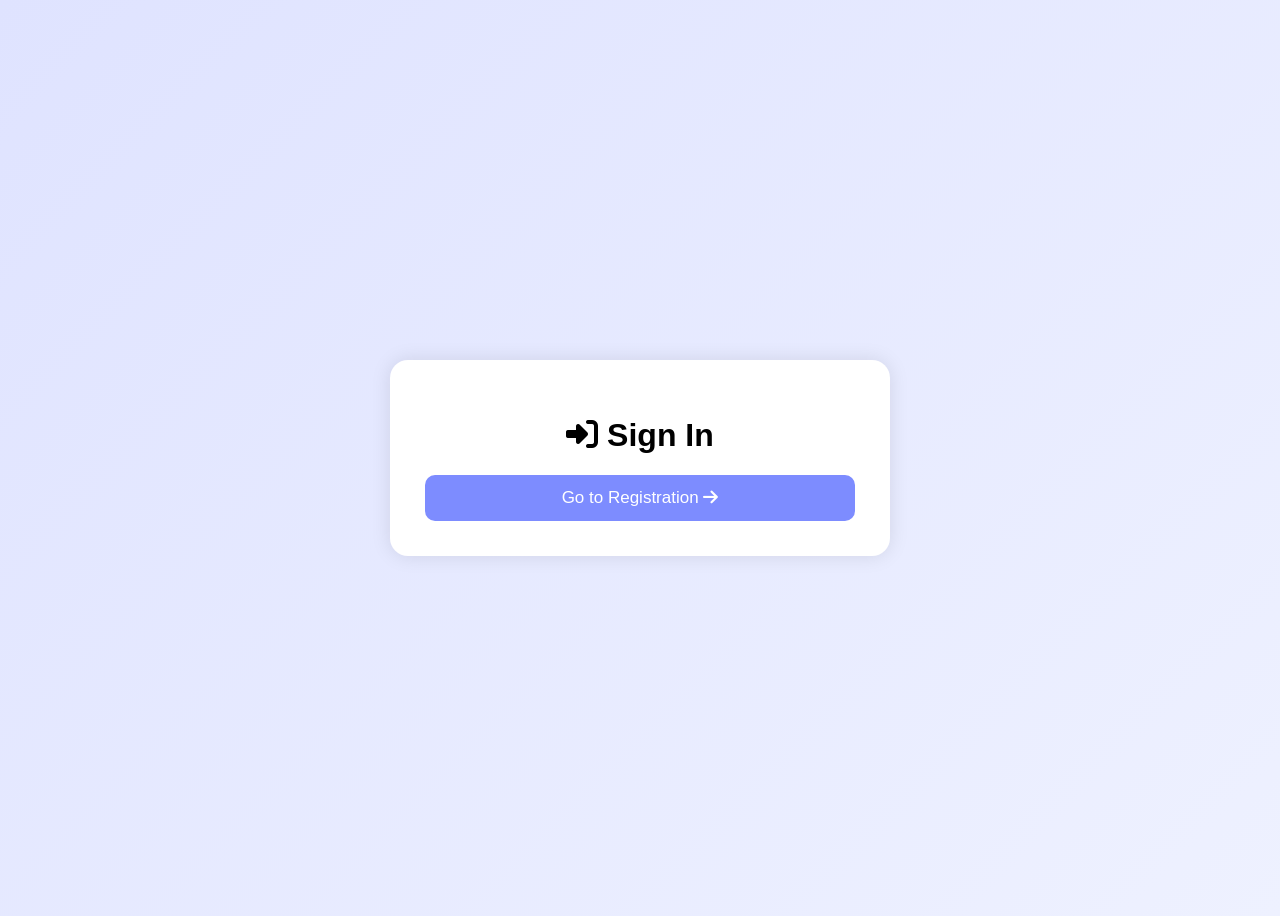
<file: index.html>
<!DOCTYPE html>
<html lang="en">
<head>
<meta charset="UTF-8">
<meta name="viewport" content="width=device-width, initial-scale=1.0">
<title>Sign In</title>
<link rel="stylesheet" href="style.css">
<link rel="stylesheet" href="https://cdnjs.cloudflare.com/ajax/libs/font-awesome/6.5.0/css/all.min.css">
</head>
<body class="center-bg">

<div class="form-box fade-in">
    <h1><i class="fa-solid fa-right-to-bracket"></i> Sign In</h1>
    <button class="btn enabled" onclick="window.location.href='form.html'">
        Go to Registration <i class="fa-solid fa-arrow-right"></i>
    </button>
</div>

</body>
</html>
</file>
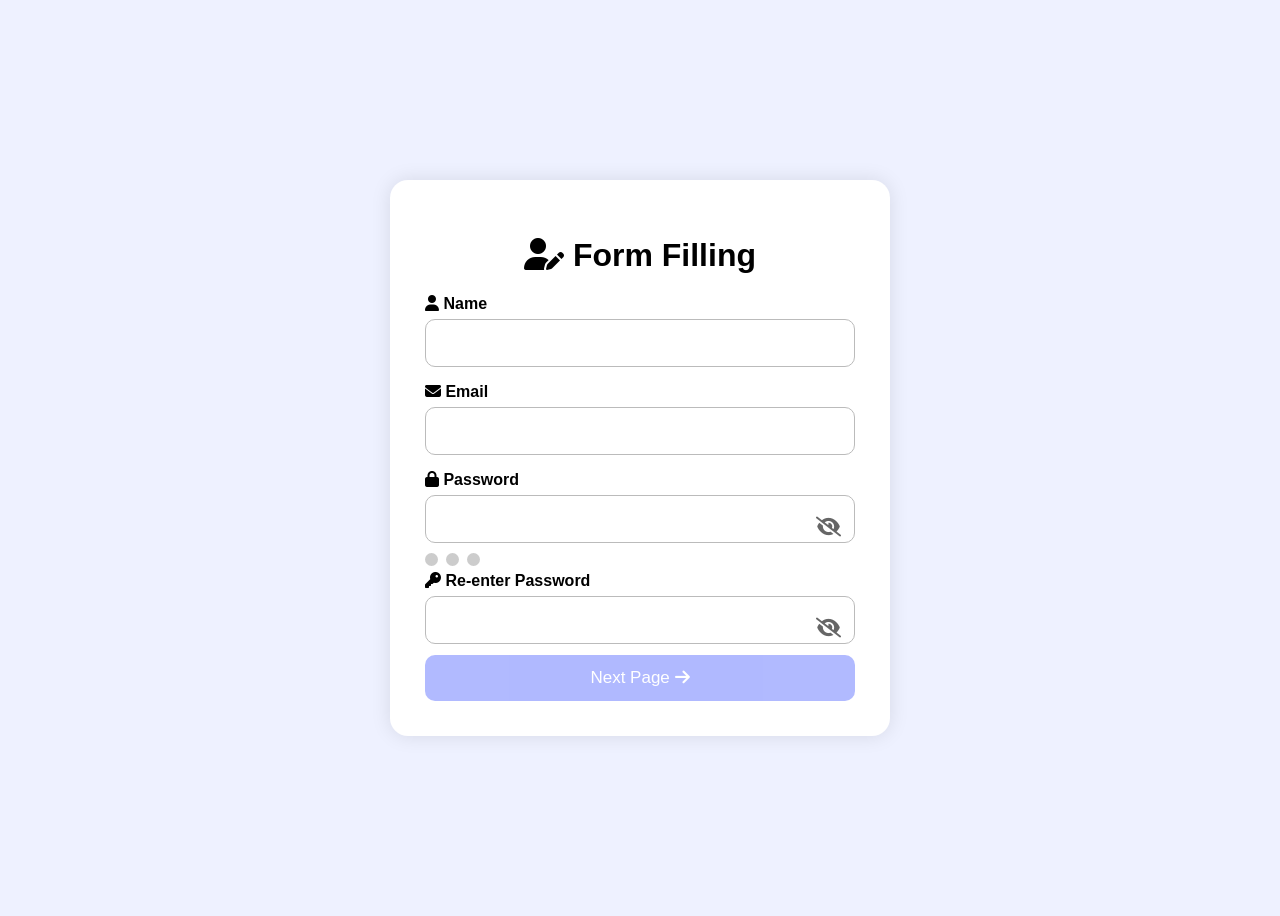
<file: form.html>
<!DOCTYPE html>
<html lang="en">
<head>
<meta charset="UTF-8">
<meta name="viewport" content="width=device-width, initial-scale=1.0">
<title>REGISTRATION - FORM</title>
<link rel="stylesheet" href="style.css">
<link rel="stylesheet" href="https://cdnjs.cloudflare.com/ajax/libs/font-awesome/6.5.0/css/all.min.css">
</head>

<body class="form-bg">

<div class="form-box slide-up">

    <h1><i class="fa-solid fa-user-pen"></i> Form Filling</h1>

    <form id="regForm">

        <!-- NAME -->
        <label><i class="fa-solid fa-user"></i> Name</label>
        <input type="text" id="name">
        <p class="error" id="nameError"></p>

        <!-- EMAIL -->
        <label><i class="fa-solid fa-envelope"></i> Email</label>
        <input type="text" id="email">
        <p class="error" id="emailError"></p>

        <!-- PASSWORD -->
        <label><i class="fa-solid fa-lock"></i> Password</label>

        <div class="password-wrapper">
            <input type="password" id="password">
            <i class="fa-solid fa-eye-slash toggle-icon" id="togglePassword"></i>
        </div>

        <div class="dots">
            <div id="dot1" class="dot"></div>
            <div id="dot2" class="dot"></div>
            <div id="dot3" class="dot"></div>
        </div>
        <p class="error" id="passError"></p>

        <!-- RE-ENTER -->
        <label><i class="fa-solid fa-key"></i> Re-enter Password</label>
        <div class="password-wrapper">
            <input type="password" id="repassword">
            <i class="fa-solid fa-eye-slash toggle-icon" id="toggleRePassword"></i>
        </div>
        <p class="error" id="repassError"></p>

        <!-- NEXT PAGE BUTTON -->
        <button id="nextBtn" class="btn" disabled>
            Next Page <i class="fa-solid fa-arrow-right"></i>
        </button>

    </form>

</div>

<script src="script.js"></script>
</body>
</html>
</file>
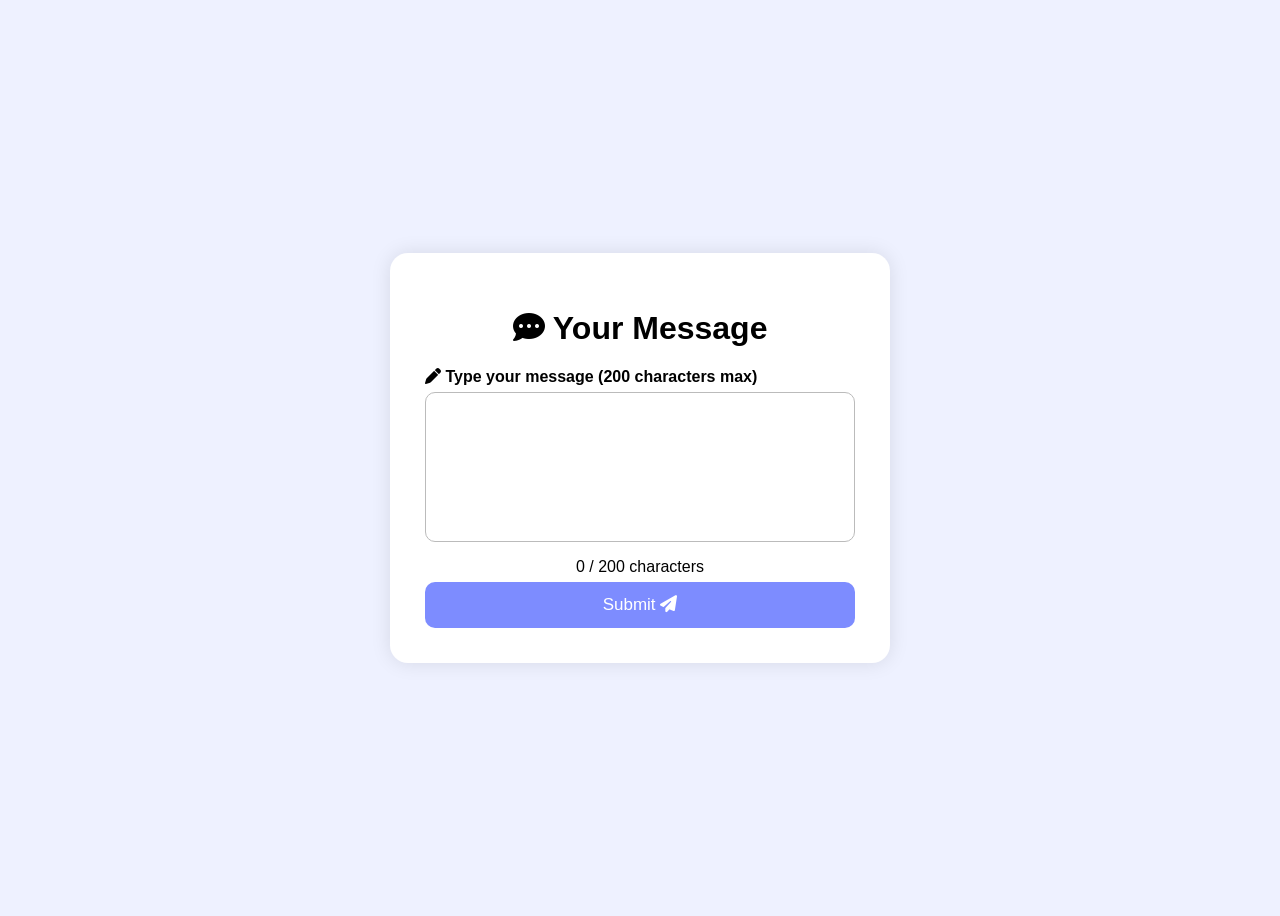
<file: message.html>
<!DOCTYPE html>
<html lang="en">
<head>
<meta charset="UTF-8">
<meta name="viewport" content="width=device-width, initial-scale=1.0">
<title>Your Message</title>
<link rel="stylesheet" href="style.css">
<link rel="stylesheet" href="https://cdnjs.cloudflare.com/ajax/libs/font-awesome/6.5.0/css/all.min.css">
</head>

<body class="form-bg">

<div class="form-box slide-up">

    <h1><i class="fa-solid fa-comment-dots"></i> Your Message</h1>

    <label><i class="fa-solid fa-pen"></i> Type your message (200 characters max)</label>
    <textarea id="msgBox" maxlength="200" class="msg-area"></textarea>

    <p id="msgCount">0 / 200 characters</p>
    <p class="error" id="msgError"></p>

    <button id="finalSubmit" class="btn enabled">
        Submit <i class="fa-solid fa-paper-plane"></i>
    </button>

</div>

<script src="script.js"></script>
</body>
</html>
</file>
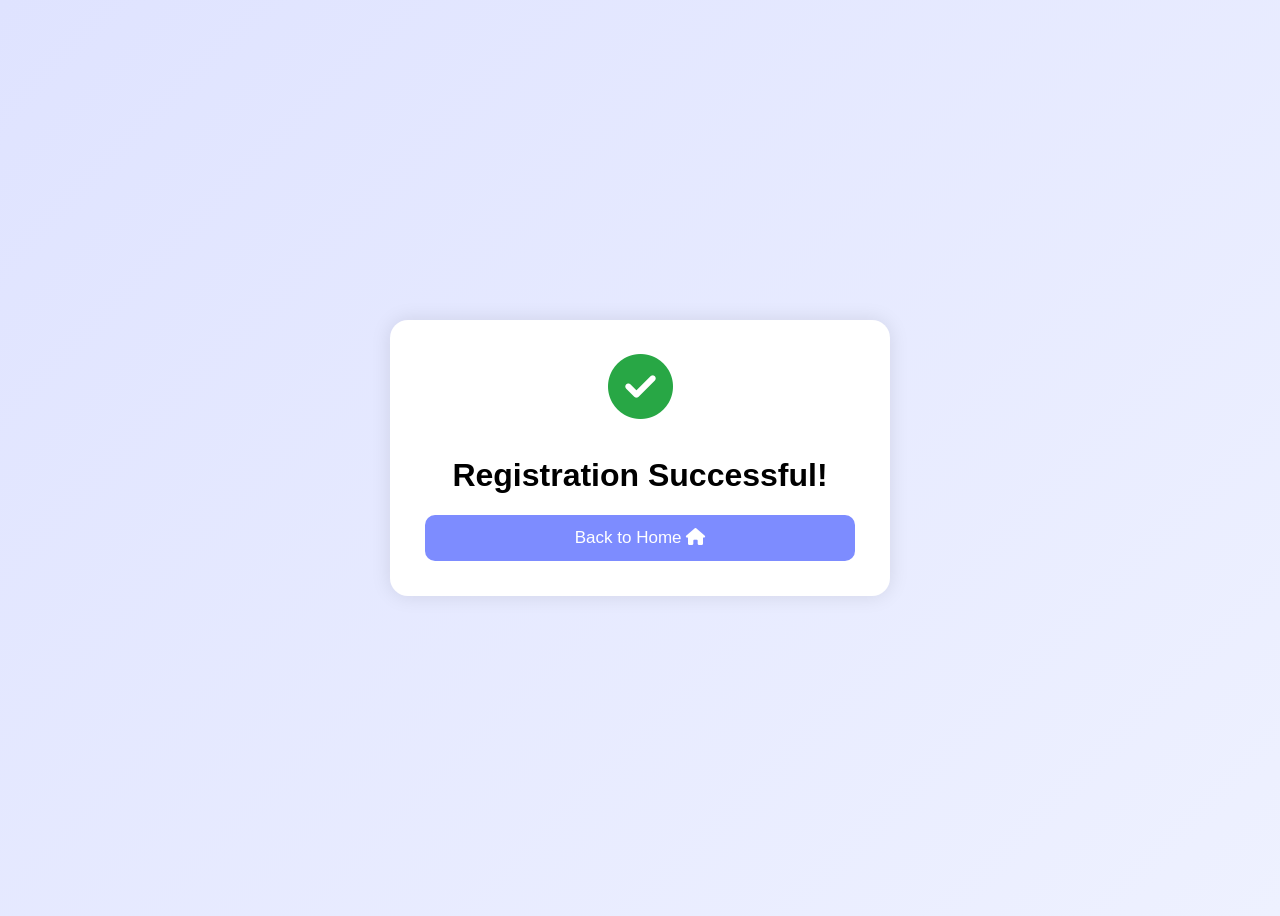
<file: success.html>
<!DOCTYPE html>
<html lang="en">
<head>
<meta charset="UTF-8">
<meta name="viewport" content="width=device-width, initial-scale=1.0">
<title>Success</title>
<link rel="stylesheet" href="style.css">
<link rel="stylesheet" href="https://cdnjs.cloudflare.com/ajax/libs/font-awesome/6.5.0/css/all.min.css">
</head>

<body class="center-bg">

<div class="form-box zoom-in">
    <i class="fa-solid fa-circle-check success-icon"></i>
    <h1>Registration Successful!</h1>

    <button class="btn enabled" onclick="window.location.href='index.html'">
        Back to Home <i class="fa-solid fa-house"></i>
    </button>
</div>

</body>
</html>
</file>
<file: style.css>
.center-bg {
    height: 100vh;
    display: flex;
    justify-content: center;
    align-items: center;
    background: linear-gradient(135deg, #dfe3ff, #eef1ff);
    font-family: Arial, sans-serif;
}

.form-bg {
    height: 100vh;
    display: flex;
    justify-content: center;
    align-items: center;
    background: #eef1ff;
    font-family: Arial, sans-serif;
}



.form-box {
    background: white;
    padding: 35px;
    width: 430px;
    border-radius: 18px;
    box-shadow: 0 0 20px rgba(0,0,0,0.1);
    text-align: center;
}



label {
    display: block;
    font-weight: bold;
    text-align: left;
    margin-bottom: 6px;       
    margin-top: 10px;         
}



input[type="text"],
input[type="password"] {
    width: 100%;
    height: 48px;             
    padding: 12px 14px;        
    border: 1px solid #bbb;
    border-radius: 10px;
    font-size: 15px;
    box-sizing: border-box;
    background: #ffffff;
    margin-bottom: 16px;       
}



.password-wrapper {
    position: relative;
    width: 100%;
}

.password-wrapper input {
    padding-right: 45px; }      


.toggle-icon {
    position: absolute;
    right: 14px;
    top: 50%;
    transform: translateY(-50%);
    cursor: pointer;
    color: #666;
    font-size: 20px;
}

.msg-area {
    width: 100%;
    height: 150px;
    padding: 12px 14px;
    border: 1px solid #bbb;
    border-radius: 10px;
    font-size: 15px;
    box-sizing: border-box;
    background: #ffffff;
    margin-bottom: 12px;
    outline: none;
    resize: none;
    display: block;
}



.error {
    color: red;
    font-size: 13px;
    margin-top: -10px;
    margin-bottom: 5px;
    text-align: left;
}



.dots {
    display: flex;
    gap: 8px;
    margin-bottom: 16px;
    margin-top: -6px;
}

.dot {
    width: 13px;
    height: 13px;
    background: #ccc;
    border-radius: 50%;
}



.btn {
    width: 100%;
    padding: 13px;
    font-size: 17px;
    background: #7d8cff;
    color: white;
    border: none;
    border-radius: 10px;
    cursor: pointer;
    opacity: 0.6;
    transition: 0.3s ease;
}

.btn.enabled {
    opacity: 1;
}

.btn:hover {
    background: #6576ff;
}



.success-icon {
    font-size: 65px;
    color: #28a745;
    margin-bottom: 15px;
}



.fade-in {
    animation: fadeIn 1s ease-in-out;
}

.slide-up {
    animation: slideUp 1s ease-out;
}

.zoom-in {
    animation: zoomIn 0.7s ease-out;
}

@keyframes fadeIn {
    from {opacity: 0;}
    to {opacity: 1;}
}

@keyframes slideUp {
    from {transform: translateY(40px); opacity: 0;}
    to {transform: translateY(0); opacity: 1;}
}

@keyframes zoomIn {
    from {transform: scale(0.6); opacity: 0;}
    to {transform: scale(1); opacity: 1;}
}
</file>
